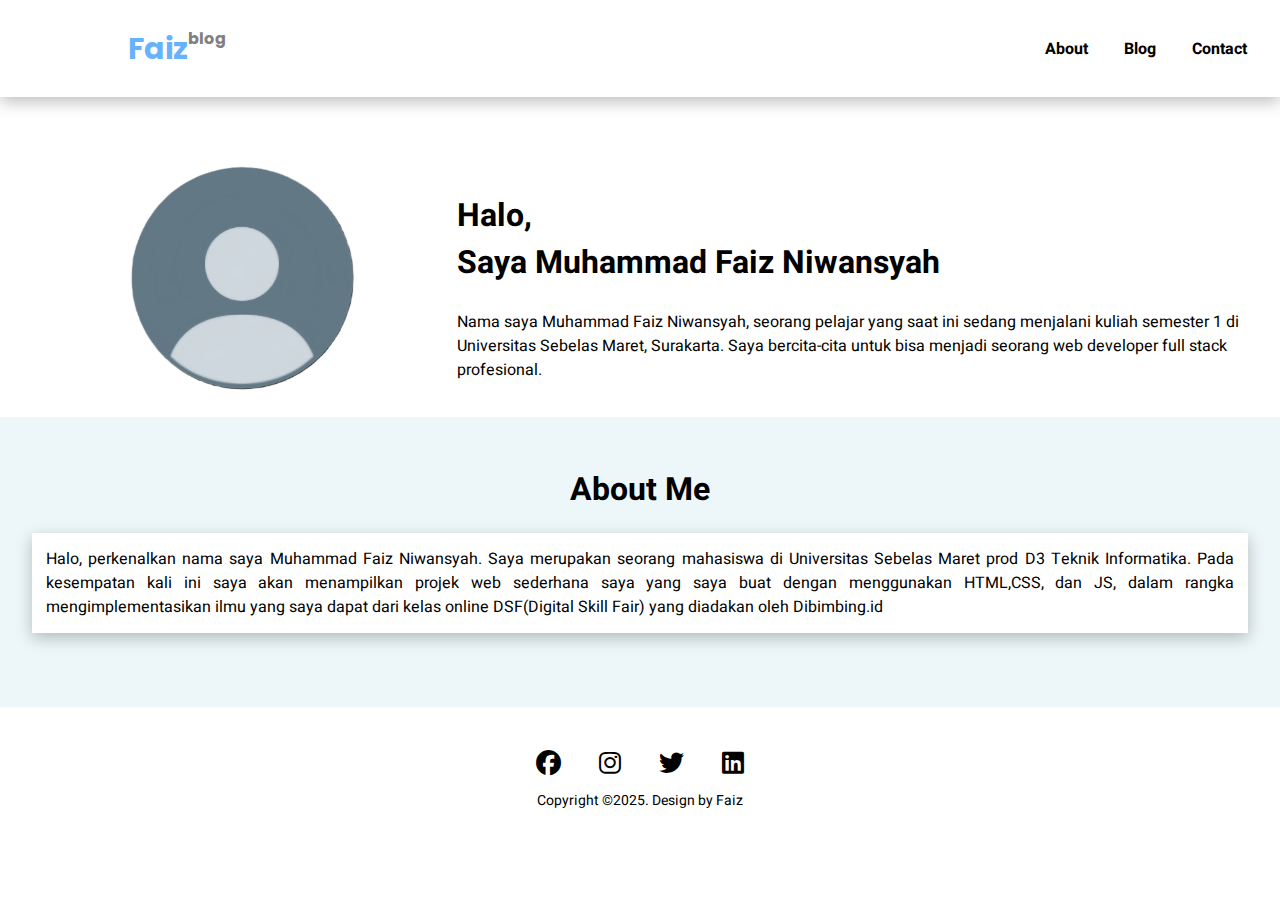
<file: index.html>
<!DOCTYPE html>
<html lang="en">
<head>
    <meta charset="UTF-8">
    <meta name="viewport" content="width=device-width, initial-scale=1.0">
    <title>About</title>
    <link rel="stylesheet" href="https://cdnjs.cloudflare.com/ajax/libs/font-awesome/6.7.2/css/all.min.css" integrity="sha512-Evv84Mr4kqVGRNSgIGL/F/aIDqQb7xQ2vcrdIwxfjThSH8CSR7PBEakCr51Ck+w+/U6swU2Im1vVX0SVk9ABhg==" crossorigin="anonymous" referrerpolicy="no-referrer" />
    <link rel="stylesheet" href="style.css">
    <style>
    @import url('https://fonts.googleapis.com/css2?family=Heebo:wght@100..900&family=Playfair+Display:ital,wght@0,400..900;1,400..900&display=swap');
    @import url('https://fonts.googleapis.com/css2?family=Heebo:wght@100..900&display=swap');
    @import url('https://fonts.googleapis.com/css2?family=Heebo:wght@100..900&family=Playfair+Display:ital,wght@0,400..900;1,400..900&family=Poppins:ital,wght@0,100;0,200;0,300;0,400;0,500;0,600;0,700;0,800;0,900;1,100;1,200;1,300;1,400;1,500;1,600;1,700;1,800;1,900&display=swap');
    </style>
</head>
<body>
    <header class="header">
        <div class="logo1">
            <p class="logo-faiz">Faiz</p>
            <p class="logo-blog">blog</p>
        </div>
        <nav class="navbar">
            <ul class="nav-links">
                <li><a href="index.html">About</a></li>
                <li><a href="blog.html">Blog</a></li>
                <li><a href="contact.html">Contact</a></li>
            </ul>
            <div class="hamburger">
               <i class="fas fa-bars"></i>
            </div>
        </nav>
    </header>

    <section class="intro">
        <img src="./assets/1752921835215.png" alt="myPhoto">
        <div class="text-intro">
            <h1>Halo, </h1>
            <h1>Saya Muhammad Faiz Niwansyah</h1><br>
            <p>Nama saya Muhammad Faiz Niwansyah, seorang pelajar yang saat ini sedang menjalani kuliah semester 1 di Universitas Sebelas Maret, Surakarta. Saya bercita-cita untuk bisa menjadi seorang web developer full stack profesional.</p>
        </div>
    </section>

    <section class="about-me">
        <h1>About Me</h1>
        <div class="about-paragraph">
            <p>Halo, perkenalkan nama saya Muhammad Faiz Niwansyah. Saya merupakan seorang mahasiswa di Universitas Sebelas Maret prod D3 Teknik Informatika. Pada kesempatan kali ini saya akan menampilkan projek web sederhana saya yang saya buat dengan menggunakan HTML,CSS, dan JS, dalam rangka mengimplementasikan ilmu yang saya dapat dari kelas online DSF(Digital Skill Fair) yang diadakan oleh Dibimbing.id</p>
        </div>
        </section>

    <footer class="footer">
        <nav>
            <a href="https://www.facebook.com/profile.php?id=61575927502887
" target="_blank"><i class="fa-brands fa-facebook"></i></a>
            <a href="https://www.instagram.com/fzznw_?igsh=MWxyMHgzeGp2Y2hmNw==" target="_blank"><i class="fa-brands fa-instagram"></i></a>
            <a href="https://x.com/SemogaBerhasi11?t=Z4O54QGI1WMfj1QIJiIECQ&s=09
" target="_blank"><i class="fa-brands fa-twitter"></i></a>
            <a href="www.linkedin.com/in/muhammad-faizniwansyah-37b803347" target="_blank"><i class="fa-brands fa-linkedin"></i></a>
        </nav>
        <p style="font-size:14px">Copyright &copy;2025. Design by Faiz</p> 
    </footer>
    <script src="script.js"></script>
</body>
</html>
</file>
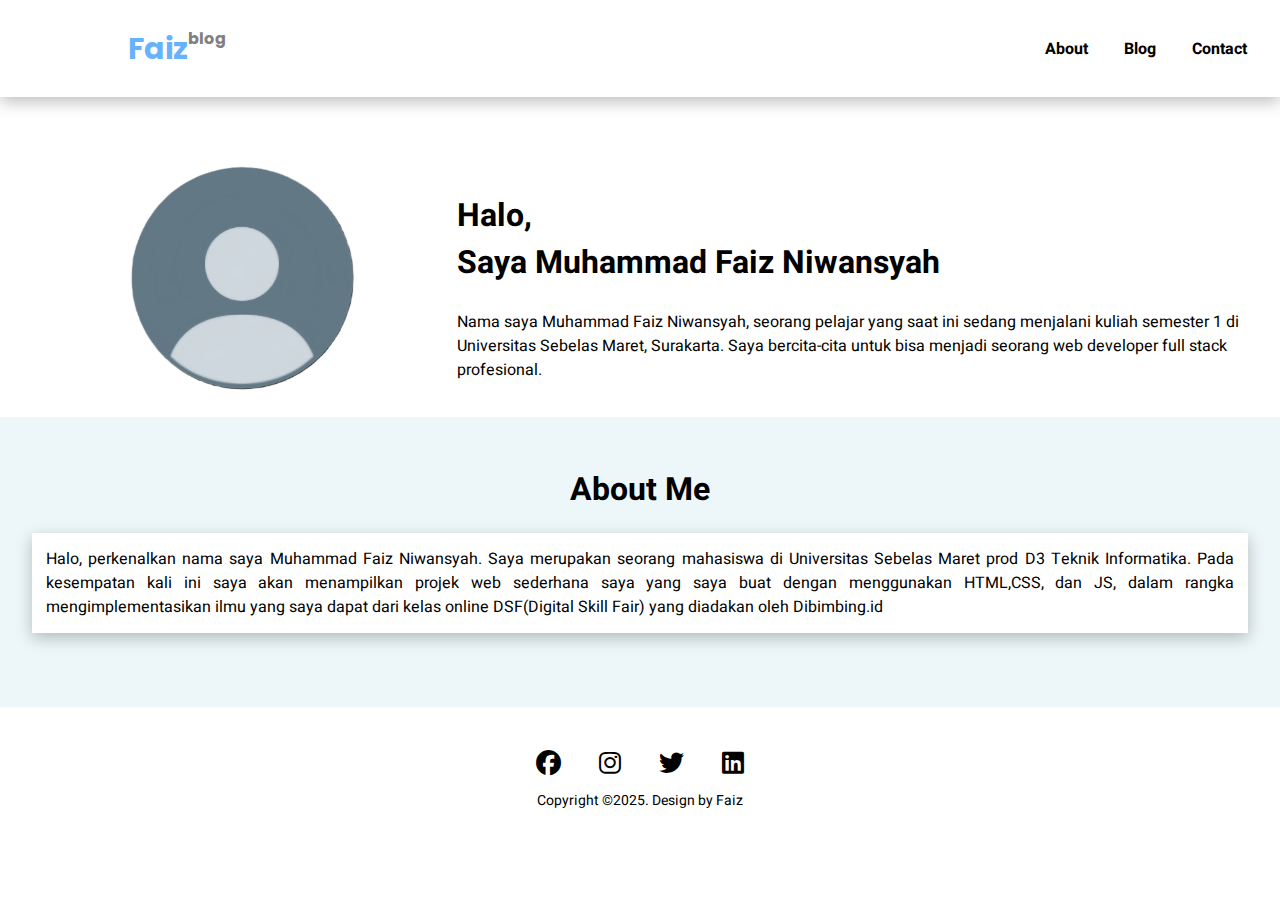
<file: about.html>
<!DOCTYPE html>
<html lang="en">
<head>
    <meta charset="UTF-8">
    <meta name="viewport" content="width=device-width, initial-scale=1.0">
    <title>Document</title>
    <link rel="stylesheet" href="https://cdnjs.cloudflare.com/ajax/libs/font-awesome/6.7.2/css/all.min.css" integrity="sha512-Evv84Mr4kqVGRNSgIGL/F/aIDqQb7xQ2vcrdIwxfjThSH8CSR7PBEakCr51Ck+w+/U6swU2Im1vVX0SVk9ABhg==" crossorigin="anonymous" referrerpolicy="no-referrer" />
    <link rel="stylesheet" href="style.css">
    <style>
    @import url('https://fonts.googleapis.com/css2?family=Heebo:wght@100..900&family=Playfair+Display:ital,wght@0,400..900;1,400..900&display=swap');
    @import url('https://fonts.googleapis.com/css2?family=Heebo:wght@100..900&display=swap');
    @import url('https://fonts.googleapis.com/css2?family=Heebo:wght@100..900&family=Playfair+Display:ital,wght@0,400..900;1,400..900&family=Poppins:ital,wght@0,100;0,200;0,300;0,400;0,500;0,600;0,700;0,800;0,900;1,100;1,200;1,300;1,400;1,500;1,600;1,700;1,800;1,900&display=swap');
    </style>
</head>
<body>
    <header class="header">
        <div class="logo1">
            <p class="logo-faiz">Faiz</p>
            <p class="logo-blog">blog</p>
        </div>
        <nav class="navbar">
            <ul class="nav-links">
                <li><a href="about.html">About</a></li>
                <li><a href="blog.html">Blog</a></li>
                <li><a href="contact.html">Contact</a></li>
            </ul>
            <div class="hamburger">
               <i class="fas fa-bars"></i>
            </div>
        </nav>
    </header>

    <section class="intro">
        <img src="./assets/1752921835215.png" alt="myPhoto">
        <div class="text-intro">
            <h1>Halo, </h1>
            <h1>Saya Muhammad Faiz Niwansyah</h1><br>
            <p>Nama saya Muhammad Faiz Niwansyah, seorang pelajar yang saat ini sedang menjalani kuliah semester 1 di Universitas Sebelas Maret, Surakarta. Saya bercita-cita untuk bisa menjadi seorang web developer full stack profesional.</p>
        </div>
    </section>

    <section class="about-me">
        <h1>About Me</h1>
        <div class="about-paragraph">
            <p>Halo, perkenalkan nama saya Muhammad Faiz Niwansyah. Saya merupakan seorang mahasiswa di Universitas Sebelas Maret prod D3 Teknik Informatika. Pada kesempatan kali ini saya akan menampilkan projek web sederhana saya yang saya buat dengan menggunakan HTML,CSS, dan JS, dalam rangka mengimplementasikan ilmu yang saya dapat dari kelas online DSF(Digital Skill Fair) yang diadakan oleh Dibimbing.id</p>
        </div>
        </section>

    <footer class="footer">
        <nav>
            <a href="https://www.facebook.com/profile.php?id=61575927502887
" target="_blank"><i class="fa-brands fa-facebook"></i></a>
            <a href="https://www.instagram.com/fzznw_?igsh=MWxyMHgzeGp2Y2hmNw==" target="_blank"><i class="fa-brands fa-instagram"></i></a>
            <a href="https://x.com/SemogaBerhasi11?t=Z4O54QGI1WMfj1QIJiIECQ&s=09
" target="_blank"><i class="fa-brands fa-twitter"></i></a>
            <a href="www.linkedin.com/in/muhammad-faizniwansyah-37b803347" target="_blank"><i class="fa-brands fa-linkedin"></i></a>
        </nav>
        <p style="font-size:14px">Copyright &copy;2025. Design by Faiz</p> 
    </footer>
    <script src="script.js"></script>
</body>
</html>
</file>
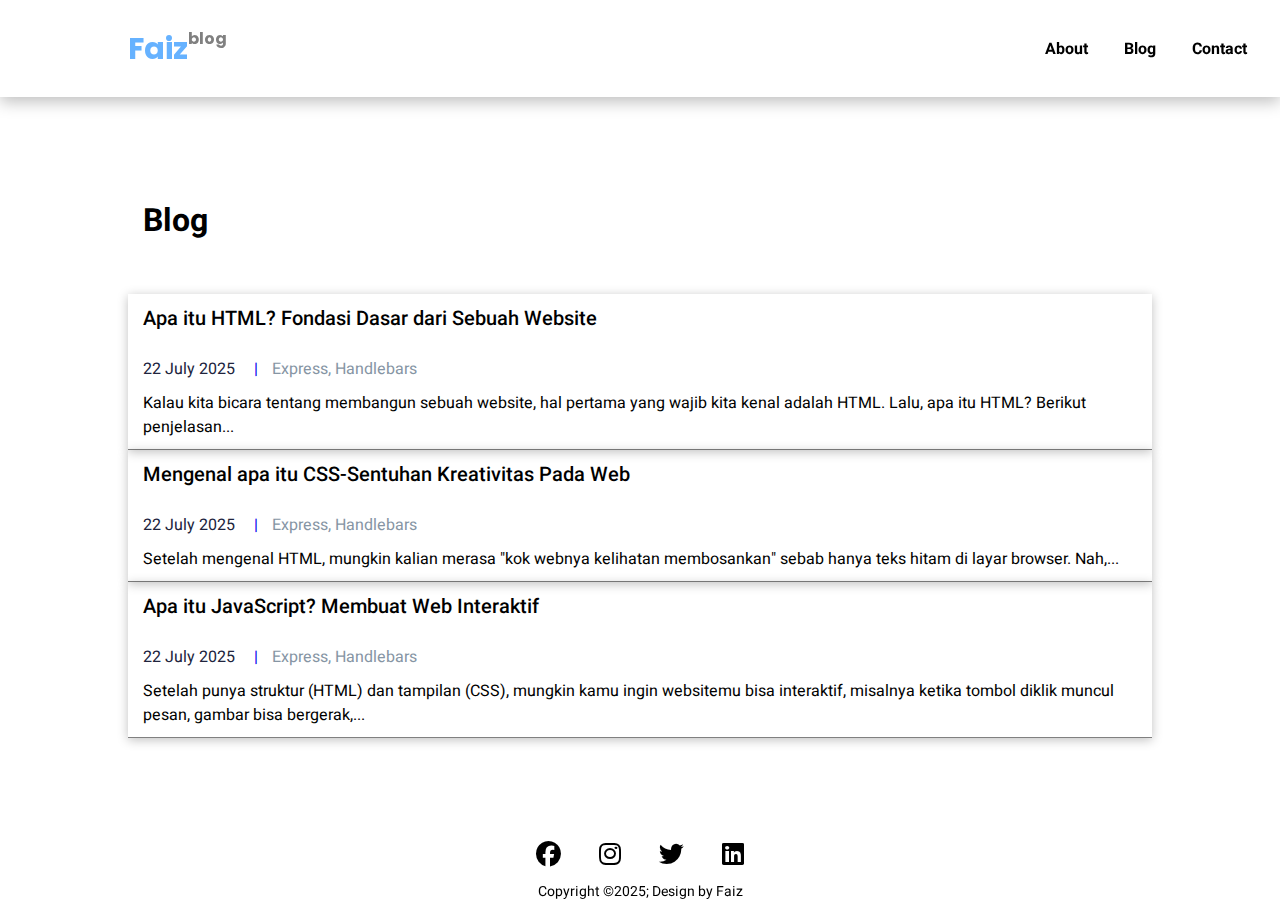
<file: blog.html>
<!DOCTYPE html>
<html lang="en">
<head>
    <meta charset="UTF-8">
    <meta name="viewport" content="width=device-width, initial-scale=1.0">
    <title>Blog</title>
    <link rel="stylesheet" href="https://cdnjs.cloudflare.com/ajax/libs/font-awesome/6.7.2/css/all.min.css" integrity="sha512-Evv84Mr4kqVGRNSgIGL/F/aIDqQb7xQ2vcrdIwxfjThSH8CSR7PBEakCr51Ck+w+/U6swU2Im1vVX0SVk9ABhg==" crossorigin="anonymous" referrerpolicy="no-referrer" />
    <link rel="stylesheet" href="style.css">
    <style>
    @import url('https://fonts.googleapis.com/css2?family=Heebo:wght@100..900&family=Playfair+Display:ital,wght@0,400..900;1,400..900&display=swap');
    @import url('https://fonts.googleapis.com/css2?family=Heebo:wght@100..900&display=swap');
    @import url('https://fonts.googleapis.com/css2?family=Heebo:wght@100..900&family=Playfair+Display:ital,wght@0,400..900;1,400..900&family=Poppins:ital,wght@0,100;0,200;0,300;0,400;0,500;0,600;0,700;0,800;0,900;1,100;1,200;1,300;1,400;1,500;1,600;1,700;1,800;1,900&display=swap');
    </style>
</head>

<body>
    <header class="header">
        <div class="logo1">
            <p class="logo-faiz">Faiz</p>
            <p class="logo-blog">blog</p>
        </div>
        <nav class="navbar">
            <ul class="nav-links">
                <li><a href="index.html">About</a></li>
                <li><a href="blog.html">Blog</a></li>
                <li><a href="contact.html">Contact</a></li>
            </ul>
            <div class="hamburger">
               <i class="fas fa-bars"></i>
            </div>
        </nav>
    </header>

    <section class="blog">
        <h1>Blog</h1>
            <a href="./Blog/blog1.html"><article class="list-content">
                <h2>Apa itu HTML? Fondasi Dasar dari Sebuah Website</h2><br>  
                <span class="satu">22 July 2025</span><span class="dua"> &#124 </span><span class="tiga">Express, Handlebars</span>     
                <p>Kalau kita bicara tentang membangun sebuah website, hal pertama yang wajib kita kenal adalah HTML. Lalu, apa itu HTML? Berikut penjelasan...</p>
            </article></a>
            <a href="./Blog/blog2.html"><article class="list-content">
                <h2>Mengenal apa itu CSS-Sentuhan Kreativitas Pada Web</h2><br>  
                <span class="satu">22 July 2025</span><span class="dua"> &#124 </span><span class="tiga">Express, Handlebars</span>
                <p>Setelah mengenal HTML, mungkin kalian merasa "kok webnya kelihatan membosankan" sebab hanya teks hitam di layar browser. Nah,...</p>
            </article></a>
            <a href="./Blog/blog3.html"><article class="list-content">
                <h2>Apa itu JavaScript? Membuat Web Interaktif</h2><br>   
                <span class="satu">22 July 2025</span><span class="dua"> &#124 </span><span class="tiga">Express, Handlebars</span>
                <p>Setelah punya struktur (HTML) dan tampilan (CSS), mungkin kamu ingin websitemu bisa interaktif, misalnya ketika tombol diklik muncul pesan, gambar bisa bergerak,...</p>
            </article></a>
    </section>

    <footer class="footer">
        <nav>
            <a href="https://www.facebook.com/profile.php?id=61575927502887
" target="_blank"><i class="fa-brands fa-facebook"></i></a>
            <a href="https://www.instagram.com/fzznw_?igsh=MWxyMHgzeGp2Y2hmNw==" target="_blank"><i class="fa-brands fa-instagram"></i></a>
            <a href="https://x.com/SemogaBerhasi11?t=Z4O54QGI1WMfj1QIJiIECQ&s=09
" target="_blank"><i class="fa-brands fa-twitter"></i></a>
            <a href="www.linkedin.com/in/muhammad-faizniwansyah-37b803347" target="_blank"><i class="fa-brands fa-linkedin"></i></a>
        </nav>
        <p style="font-size:14px">Copyright &copy;2025; Design by <span>Faiz</span></p> 
    </footer>
    <script src="script.js"></script>
</body>
</html>
</file>
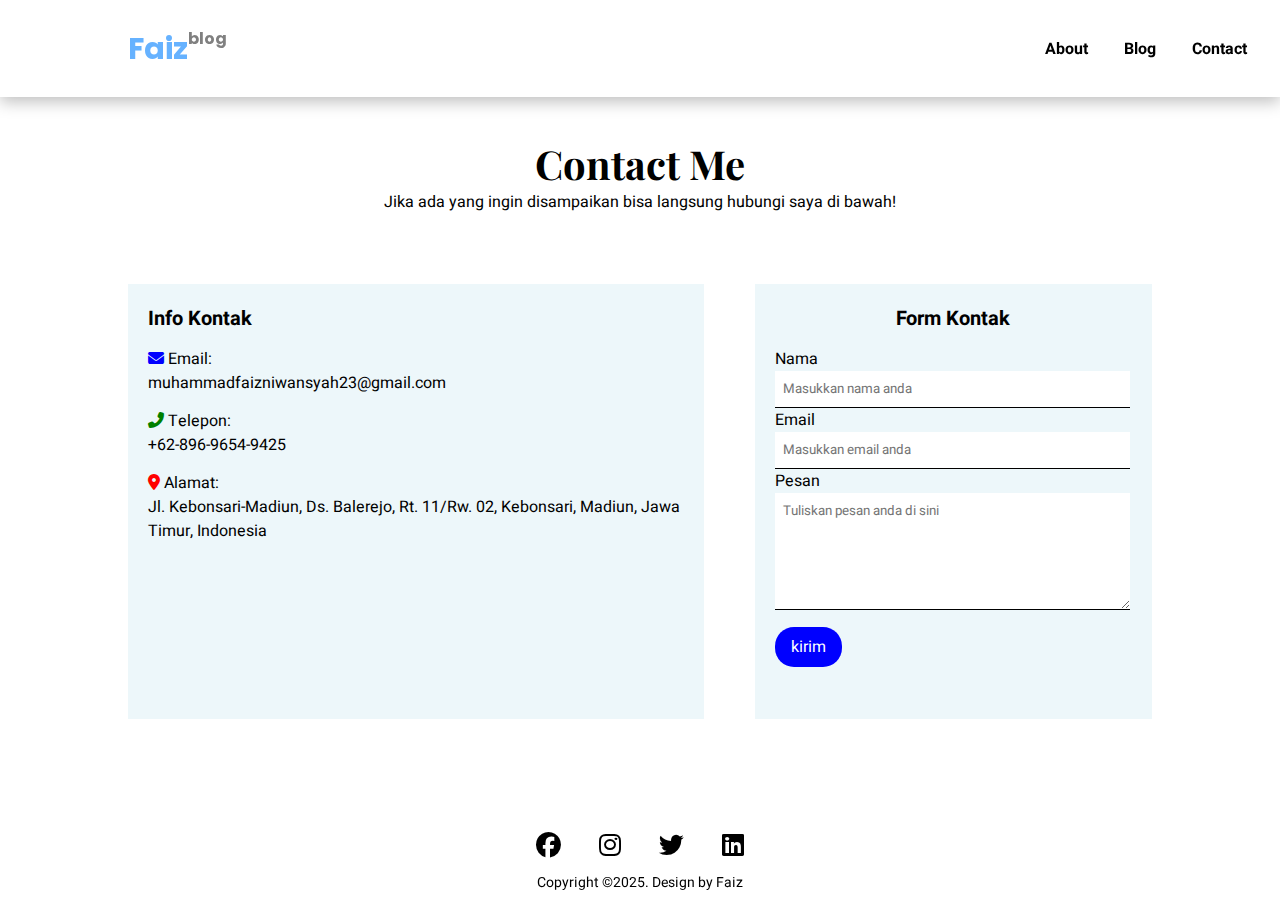
<file: contact.html>
<!DOCTYPE html>
<html lang="en">
<head>
    <meta charset="UTF-8">
    <meta name="viewport" content="width=device-width, initial-scale=1.0">
    <title>Document</title>
    <link rel="stylesheet" href="https://cdnjs.cloudflare.com/ajax/libs/font-awesome/6.7.2/css/all.min.css" integrity="sha512-Evv84Mr4kqVGRNSgIGL/F/aIDqQb7xQ2vcrdIwxfjThSH8CSR7PBEakCr51Ck+w+/U6swU2Im1vVX0SVk9ABhg==" crossorigin="anonymous" referrerpolicy="no-referrer" />
    <link rel="stylesheet" href="style.css">
    <style>
    @import url('https://fonts.googleapis.com/css2?family=Heebo:wght@100..900&family=Playfair+Display:ital,wght@0,400..900;1,400..900&display=swap');
    @import url('https://fonts.googleapis.com/css2?family=Heebo:wght@100..900&display=swap');
    @import url('https://fonts.googleapis.com/css2?family=Heebo:wght@100..900&family=Playfair+Display:ital,wght@0,400..900;1,400..900&family=Poppins:ital,wght@0,100;0,200;0,300;0,400;0,500;0,600;0,700;0,800;0,900;1,100;1,200;1,300;1,400;1,500;1,600;1,700;1,800;1,900&display=swap');
    </style>
</head>

<body>
    <header class="header">
        <div class="logo1">
            <p class="logo-faiz">Faiz</p>
            <p class="logo-blog">blog</p>
        </div>
        <nav class="navbar">
            <ul class="nav-links">
                <li><a href="about.html">About</a></li>
                <li><a href="blog.html">Blog</a></li>
                <li><a href="contact.html">Contact</a></li>
            </ul>
            <div class="hamburger">
               <i class="fas fa-bars"></i>
            </div>
        </nav>
    </header>

    <h1 class="contact-title">Contact Me</h1>
    <p style="text-align: center;">Jika ada yang ingin disampaikan bisa langsung hubungi saya di bawah!</p>

    <div class="wrapped-contact">
        <div class="info-contact">
            <h2>Info Kontak</h2>
            <ul class="list-contact">
                <li>
                    <i  class="fas fa-envelope" style="color: blue;"></i>
                    <span>Email:</span>
                    <p>muhammadfaizniwansyah23@gmail.com</p>
                </li>
                <li>
                    <i class="fas fa-phone-alt" style="color: green;"></i>
                    <span>Telepon:</span>
                    <p>+62-896-9654-9425</p>
                </li>
                <li>
                    <i class="fas fa-location-dot" style="color: red;"></i>
                    <span>Alamat:</span>
                    <p>Jl. Kebonsari-Madiun, Ds. Balerejo, Rt. 11/Rw. 02, Kebonsari, Madiun, Jawa Timur, Indonesia</p>
                </li>
            </ul>
        </div>

        <form id="contactForm" class="contact">
            <h2>Form Kontak</h2>
            <label for="name">Nama</label><br>
            <input type="text" name="name" id="name" placeholder="Masukkan nama anda" required><br>
            <label for="email">Email</label><br>
            <input type="email" name="email" id="email" placeholder="Masukkan email anda" required><br>
            <label for="pesan">Pesan</label><br>
            <textarea name="pesan" id="pesan" placeholder="Tuliskan pesan anda di sini" required></textarea><br>
            <button type="submit">kirim</button>
            <div id="notif-sent"><i class="fas fa-check"></i> Pesan telah terkirim!</div>
        </form>

    </div>
    <footer class="footer">
        <nav>
            <a href="https://www.facebook.com/profile.php?id=61575927502887
" target="_blank"><i class="fa-brands fa-facebook"></i></a>
            <a href="https://www.instagram.com/fzznw_?igsh=MWxyMHgzeGp2Y2hmNw==" target="_blank"><i class="fa-brands fa-instagram"></i></a>
            <a href="https://x.com/SemogaBerhasi11?t=Z4O54QGI1WMfj1QIJiIECQ&s=09
" target="_blank"><i class="fa-brands fa-twitter"></i></a>
            <a href="www.linkedin.com/in/muhammad-faizniwansyah-37b803347" target="_blank"><i class="fa-brands fa-linkedin"></i></a>
        </nav>
        <p style="font-size:14px">Copyright &copy;2025. Design by <span>Faiz</span></p> 
    </footer>
    <script src="script.js"></script>
</body>
</html>
</file>
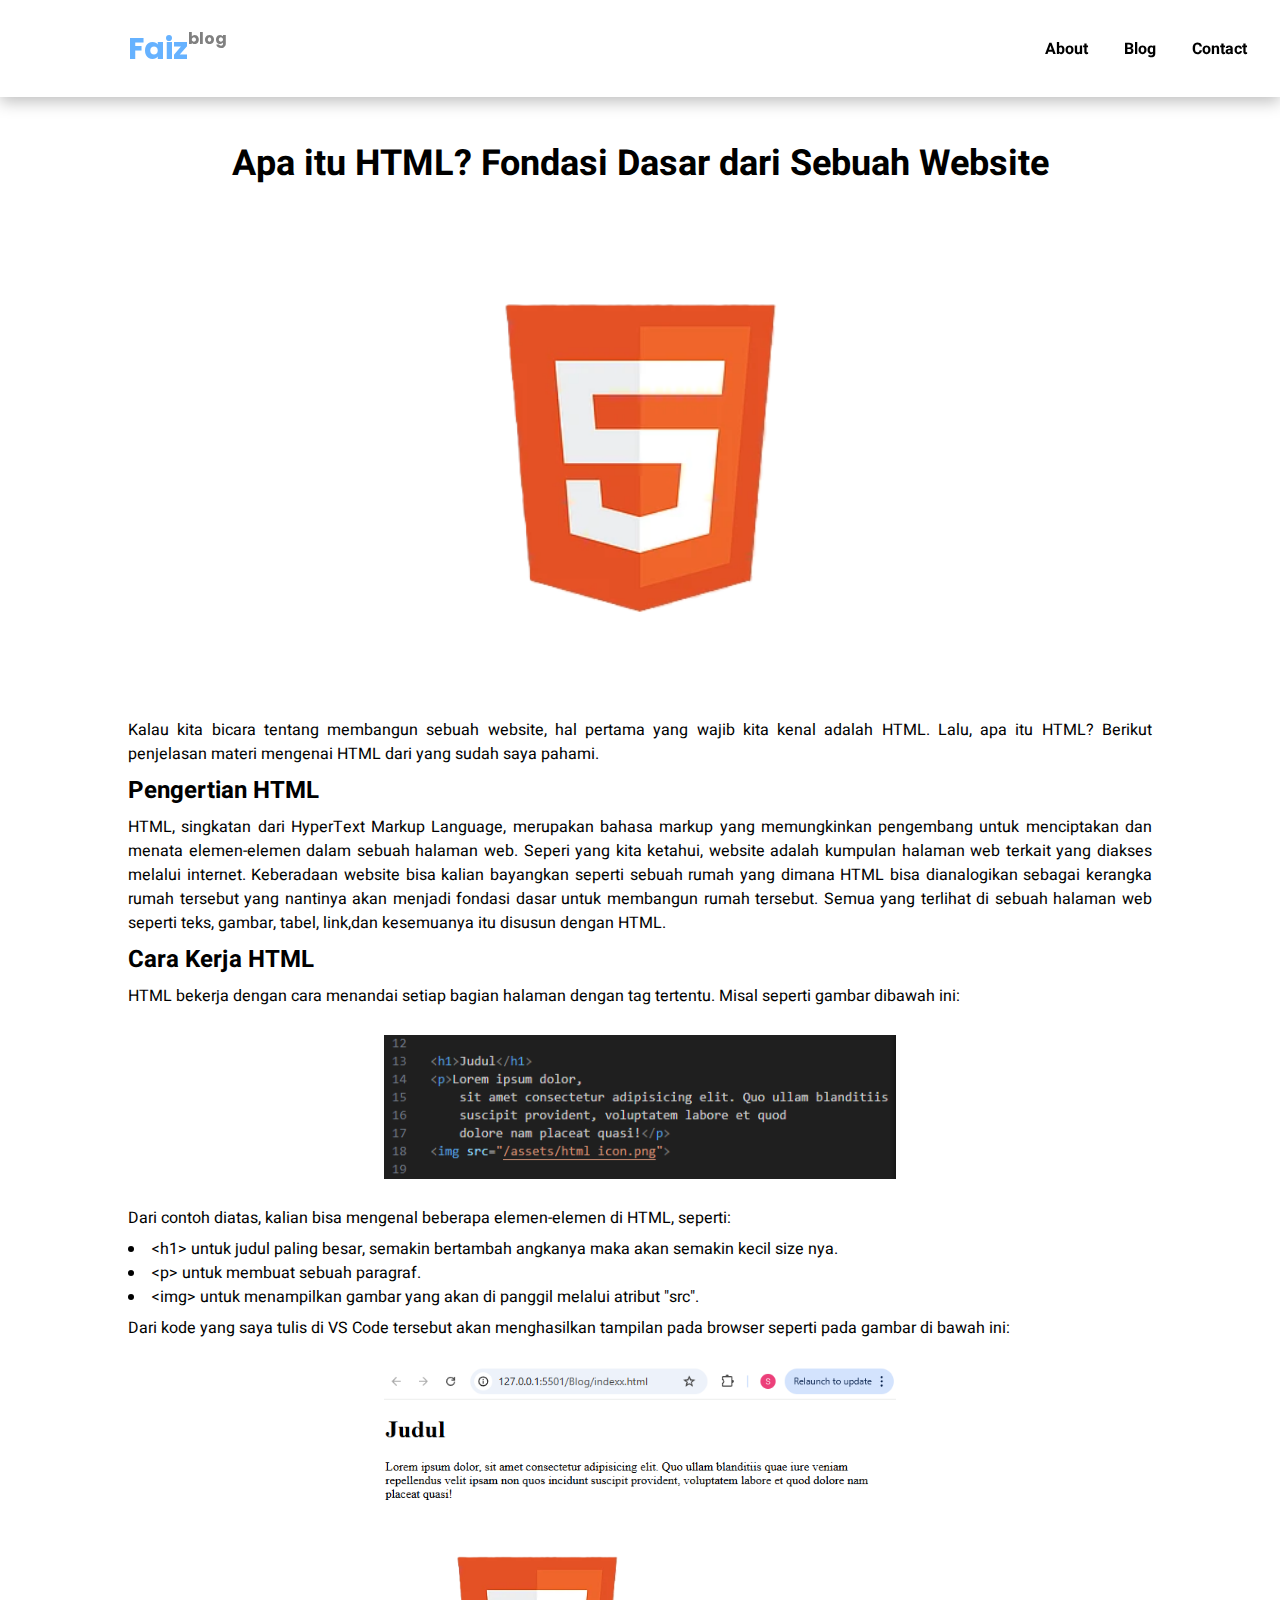
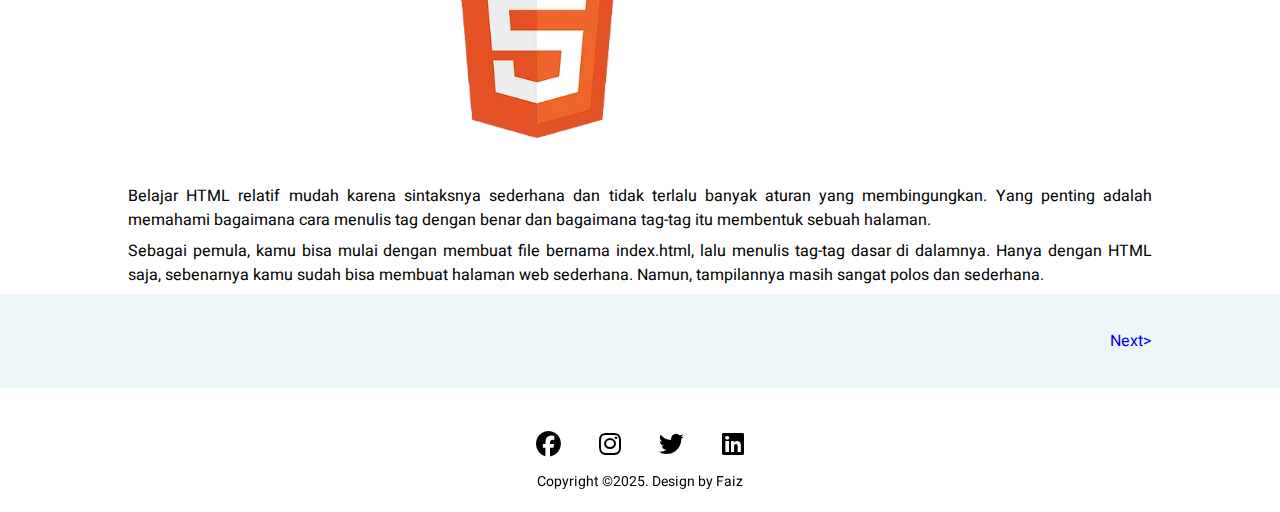
<file: Blog/blog1.html>
<!DOCTYPE html>
<html lang="en">
<head>
    <meta charset="UTF-8">
    <meta name="viewport" content="width=device-width, initial-scale=1.0">
    <title>Document</title>
    <link rel="stylesheet" href="https://cdnjs.cloudflare.com/ajax/libs/font-awesome/6.7.2/css/all.min.css" integrity="sha512-Evv84Mr4kqVGRNSgIGL/F/aIDqQb7xQ2vcrdIwxfjThSH8CSR7PBEakCr51Ck+w+/U6swU2Im1vVX0SVk9ABhg==" crossorigin="anonymous" referrerpolicy="no-referrer" />
    <link rel="stylesheet" href="../style.css">
    <style>
    @import url('https://fonts.googleapis.com/css2?family=Heebo:wght@100..900&family=Playfair+Display:ital,wght@0,400..900;1,400..900&display=swap');
    @import url('https://fonts.googleapis.com/css2?family=Heebo:wght@100..900&display=swap');
    @import url('https://fonts.googleapis.com/css2?family=Heebo:wght@100..900&family=Playfair+Display:ital,wght@0,400..900;1,400..900&family=Poppins:ital,wght@0,100;0,200;0,300;0,400;0,500;0,600;0,700;0,800;0,900;1,100;1,200;1,300;1,400;1,500;1,600;1,700;1,800;1,900&display=swap');
    </style>
</head>

<body>
    <header class="header">
        <div class="logo1">
            <p class="logo-faiz">Faiz</p>
            <p class="logo-blog">blog</p>
        </div>
        <nav class="navbar">
            <ul class="nav-links">
                <li><a href="../index.html">About</a></li>
                <li><a href="../blog.html">Blog</a></li>
                <li><a href="../contact.html">Contact</a></li>
            </ul>
            <div class="hamburger">
               <i class="fas fa-bars"></i>
            </div>
        </nav>
    </header>
    <article class="blog-content">
        <h1>Apa itu HTML? Fondasi Dasar dari Sebuah Website</h1>
        <img src="../assets/html icon.png">
        <P>Kalau kita bicara tentang membangun sebuah website, hal pertama yang wajib kita kenal adalah HTML. Lalu, apa itu HTML? Berikut penjelasan materi mengenai HTML dari yang sudah saya pahami.</P>
        <h2>Pengertian HTML</h2>
        <p>HTML, singkatan dari HyperText Markup Language, merupakan bahasa markup yang memungkinkan pengembang untuk menciptakan dan menata elemen-elemen dalam sebuah halaman web. Seperi yang kita ketahui, website adalah kumpulan halaman web terkait yang diakses melalui internet. Keberadaan website bisa kalian bayangkan seperti sebuah rumah yang dimana HTML bisa dianalogikan sebagai kerangka rumah tersebut yang nantinya akan menjadi fondasi dasar untuk membangun rumah tersebut. Semua yang terlihat di sebuah halaman web seperti teks, gambar, tabel, link,dan kesemuanya itu disusun dengan HTML.</p>
        <h2>Cara Kerja HTML</h2>
        <p>HTML bekerja dengan cara menandai setiap bagian halaman dengan tag tertentu. Misal seperti gambar dibawah ini:</p>
        <img src="../assets/Screenshot (6).png" alt="HTML kode example" class="img1">
        <p>Dari contoh diatas, kalian bisa mengenal beberapa elemen-elemen di HTML, seperti:
            <ul>
                <li>&lt;h1&gt; untuk judul paling besar, semakin bertambah angkanya maka akan semakin kecil size nya.</li>
                <li>&lt;p&gt; untuk membuat sebuah paragraf.</li>
                <li>&lt;img&gt; untuk menampilkan gambar yang akan di panggil melalui atribut "src".</li>
            </ul>
        </p>
        <p>Dari kode yang saya tulis di VS Code tersebut akan menghasilkan tampilan pada browser seperti pada gambar di bawah ini:</p>
        <img src="../assets/Screenshot (7).png" alt="result HTML kode">
        <p>Belajar HTML relatif mudah karena sintaksnya sederhana dan tidak terlalu banyak aturan yang membingungkan. Yang penting adalah memahami bagaimana cara menulis tag dengan benar dan bagaimana tag-tag itu membentuk sebuah halaman.</p>
        <p>Sebagai pemula, kamu bisa mulai dengan membuat file bernama index.html, lalu menulis tag-tag dasar di dalamnya. Hanya dengan HTML saja, sebenarnya kamu sudah bisa membuat halaman web sederhana. Namun, tampilannya masih sangat polos dan sederhana.</p>
    </article>

    <section class="navbar-blog-to-blog">
        <a style="visibility: hidden;" href="">&lt;Prev</a>
        <a href="blog2.html">Next&gt;</a>
    </section>

    <footer class="footer">
        <nav>
            <a href="https://www.facebook.com/profile.php?id=61575927502887
" target="_blank"><i class="fa-brands fa-facebook"></i></a>
            <a href="https://www.instagram.com/fzznw_?igsh=MWxyMHgzeGp2Y2hmNw==" target="_blank"><i class="fa-brands fa-instagram"></i></a>
            <a href="https://x.com/SemogaBerhasi11?t=Z4O54QGI1WMfj1QIJiIECQ&s=09
" target="_blank"><i class="fa-brands fa-twitter"></i></a>
            <a href="www.linkedin.com/in/muhammad-faizniwansyah-37b803347" target="_blank"><i class="fa-brands fa-linkedin"></i></a>
        </nav>
        <p style="font-size:14px">Copyright &copy;2025. Design by <span>Faiz</span></p> 
    </footer>
    <script src="../script.js"></script>
</body>
</html>
</file>
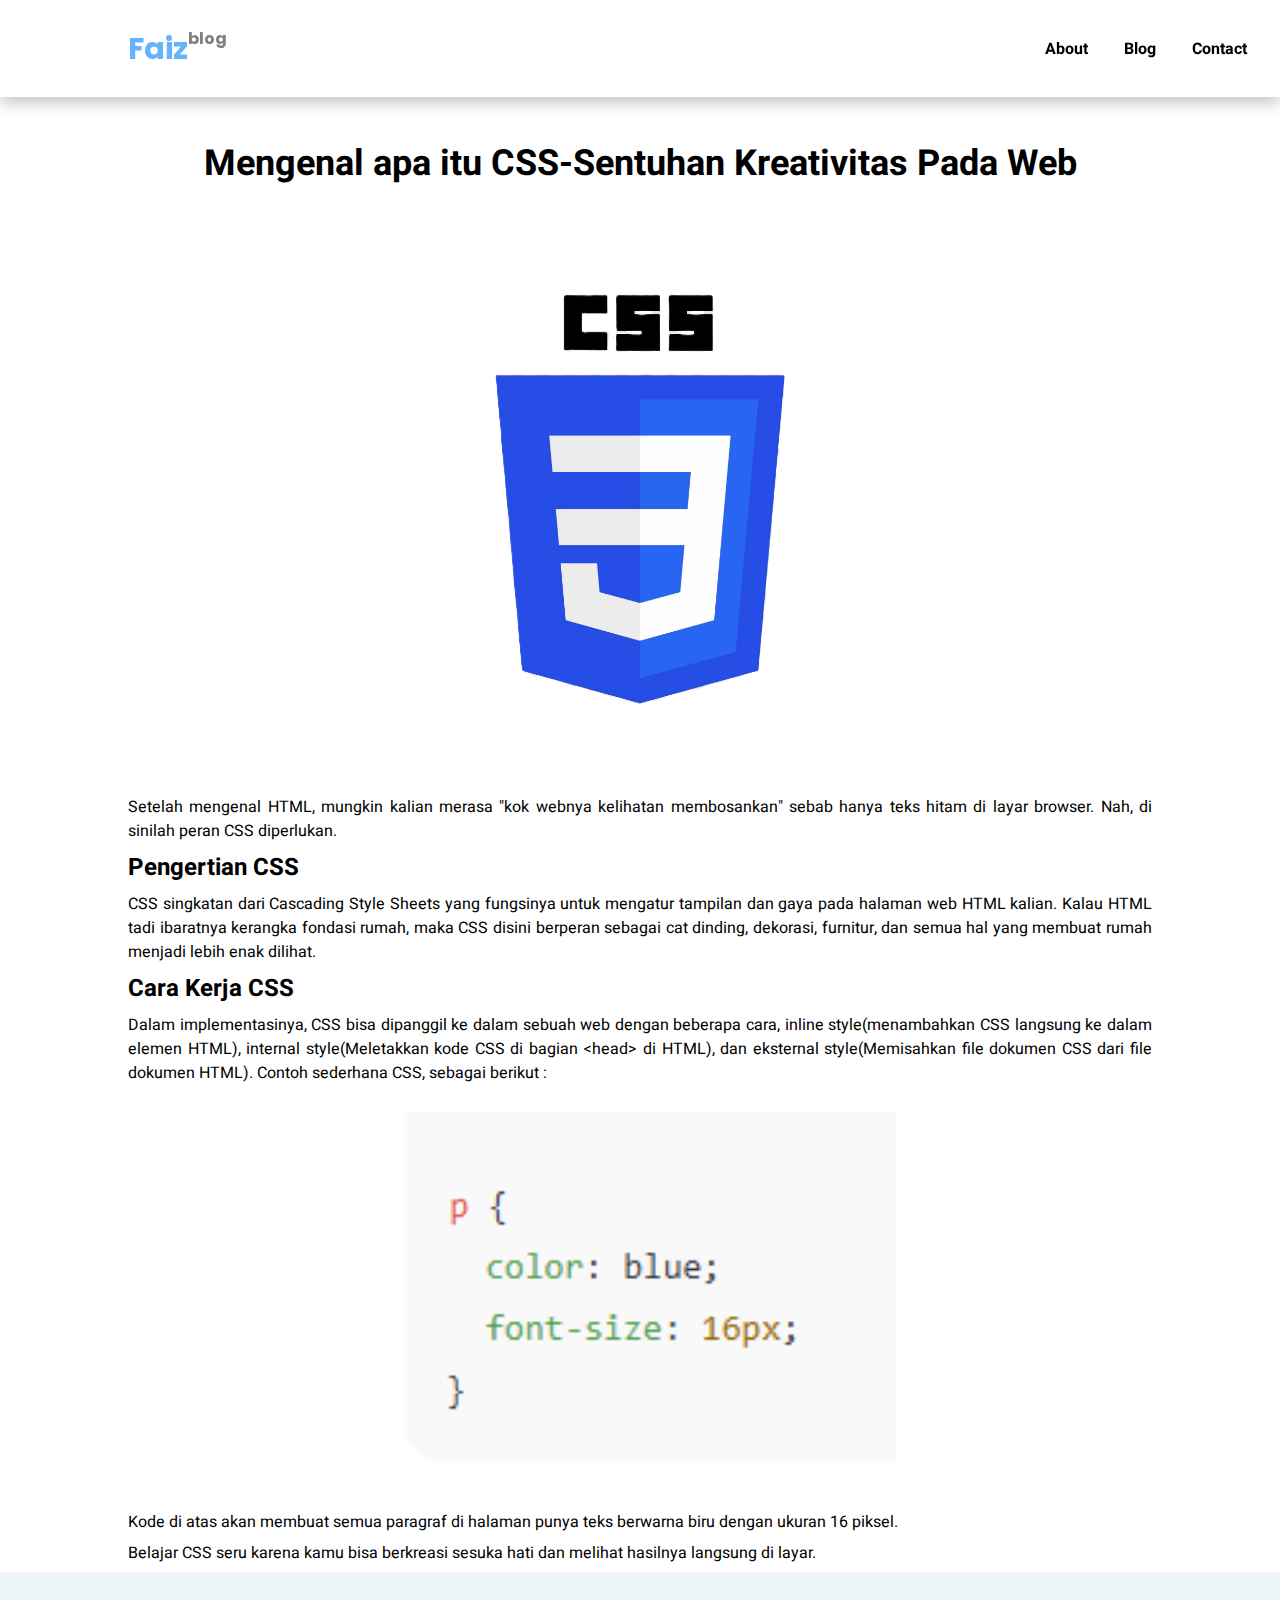
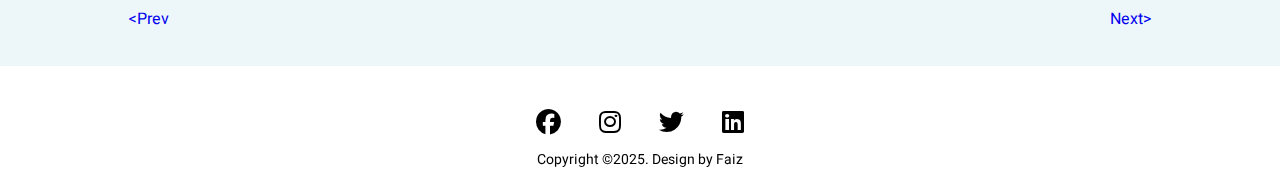
<file: Blog/blog2.html>
<!DOCTYPE html>
<html lang="en">
<head>
    <meta charset="UTF-8">
    <meta name="viewport" content="width=device-width, initial-scale=1.0">
    <title>MyBlog</title>
    <link rel="stylesheet" href="https://cdnjs.cloudflare.com/ajax/libs/font-awesome/6.7.2/css/all.min.css" integrity="sha512-Evv84Mr4kqVGRNSgIGL/F/aIDqQb7xQ2vcrdIwxfjThSH8CSR7PBEakCr51Ck+w+/U6swU2Im1vVX0SVk9ABhg==" crossorigin="anonymous" referrerpolicy="no-referrer" />
    <link rel="stylesheet" href="../style.css">
    <style>
    @import url('https://fonts.googleapis.com/css2?family=Heebo:wght@100..900&family=Playfair+Display:ital,wght@0,400..900;1,400..900&display=swap');
    @import url('https://fonts.googleapis.com/css2?family=Heebo:wght@100..900&display=swap');
    @import url('https://fonts.googleapis.com/css2?family=Heebo:wght@100..900&family=Playfair+Display:ital,wght@0,400..900;1,400..900&family=Poppins:ital,wght@0,100;0,200;0,300;0,400;0,500;0,600;0,700;0,800;0,900;1,100;1,200;1,300;1,400;1,500;1,600;1,700;1,800;1,900&display=swap');
    </style>
</head>

<body>
    <header class="header">
        <div class="logo1">
            <p class="logo-faiz">Faiz</p>
            <p class="logo-blog">blog</p>
        </div>
        <nav class="navbar">
            <ul class="nav-links">
                <li><a href="../index.html">About</a></li>
                <li><a href="../blog.html">Blog</a></li>
                <li><a href="../contact.html">Contact</a></li>
            </ul>
            <div class="hamburger">
               <i class="fas fa-bars"></i>
            </div>
        </nav>
    </header>
    <article class="blog-content">
        <h1>Mengenal apa itu CSS-Sentuhan Kreativitas Pada Web</h1>
        <img src="../assets/CSS LOGO.png">
        <P>Setelah mengenal HTML, mungkin kalian merasa "kok webnya kelihatan membosankan" sebab hanya teks hitam di layar browser. Nah, di sinilah peran CSS diperlukan.</P>
        <h2>Pengertian CSS</h2>
        <p>CSS singkatan dari Cascading Style Sheets yang fungsinya untuk mengatur tampilan dan gaya pada halaman web HTML kalian. Kalau HTML tadi ibaratnya kerangka fondasi rumah, maka CSS disini berperan sebagai cat dinding, dekorasi, furnitur, dan semua hal yang membuat rumah menjadi lebih enak dilihat.</p>
        <h2>Cara Kerja CSS</h2>
        <p>Dalam implementasinya, CSS bisa dipanggil ke dalam sebuah web dengan beberapa cara, inline style(menambahkan CSS langsung ke dalam elemen HTML), internal style(Meletakkan kode CSS di bagian &lt;head&gt; di HTML), dan eksternal style(Memisahkan file dokumen CSS dari file dokumen HTML). Contoh sederhana CSS, sebagai berikut :</p>
        <img src="../assets/Screenshot (8).png" alt="CSS kode example">
        <p>Kode di atas akan membuat semua paragraf di halaman punya teks berwarna biru dengan ukuran 16 piksel.</p>
        <p>Belajar CSS seru karena kamu bisa berkreasi sesuka hati dan melihat hasilnya langsung di layar.</p>
    </article>

    <section class="navbar-blog-to-blog">
        <a href="blog1.html">&lt;Prev</a>
        <a href="blog3.html">Next&gt;</a>
    </section>
    

    <footer class="footer">
        <nav>
            <a href="https://www.facebook.com/profile.php?id=61575927502887
" target="_blank"><i class="fa-brands fa-facebook"></i></a>
            <a href="https://www.instagram.com/fzznw_?igsh=MWxyMHgzeGp2Y2hmNw==" target="_blank"><i class="fa-brands fa-instagram"></i></a>
            <a href="https://x.com/SemogaBerhasi11?t=Z4O54QGI1WMfj1QIJiIECQ&s=09
" target="_blank"><i class="fa-brands fa-twitter"></i></a>
            <a href="www.linkedin.com/in/muhammad-faizniwansyah-37b803347" target="_blank"><i class="fa-brands fa-linkedin"></i></a>
        </nav>
        <p style="font-size:14px">Copyright &copy;2025. Design by <span>Faiz</span></p> 
    </footer>
    <script src="../script.js"></script>
</body>
</html>
</file>
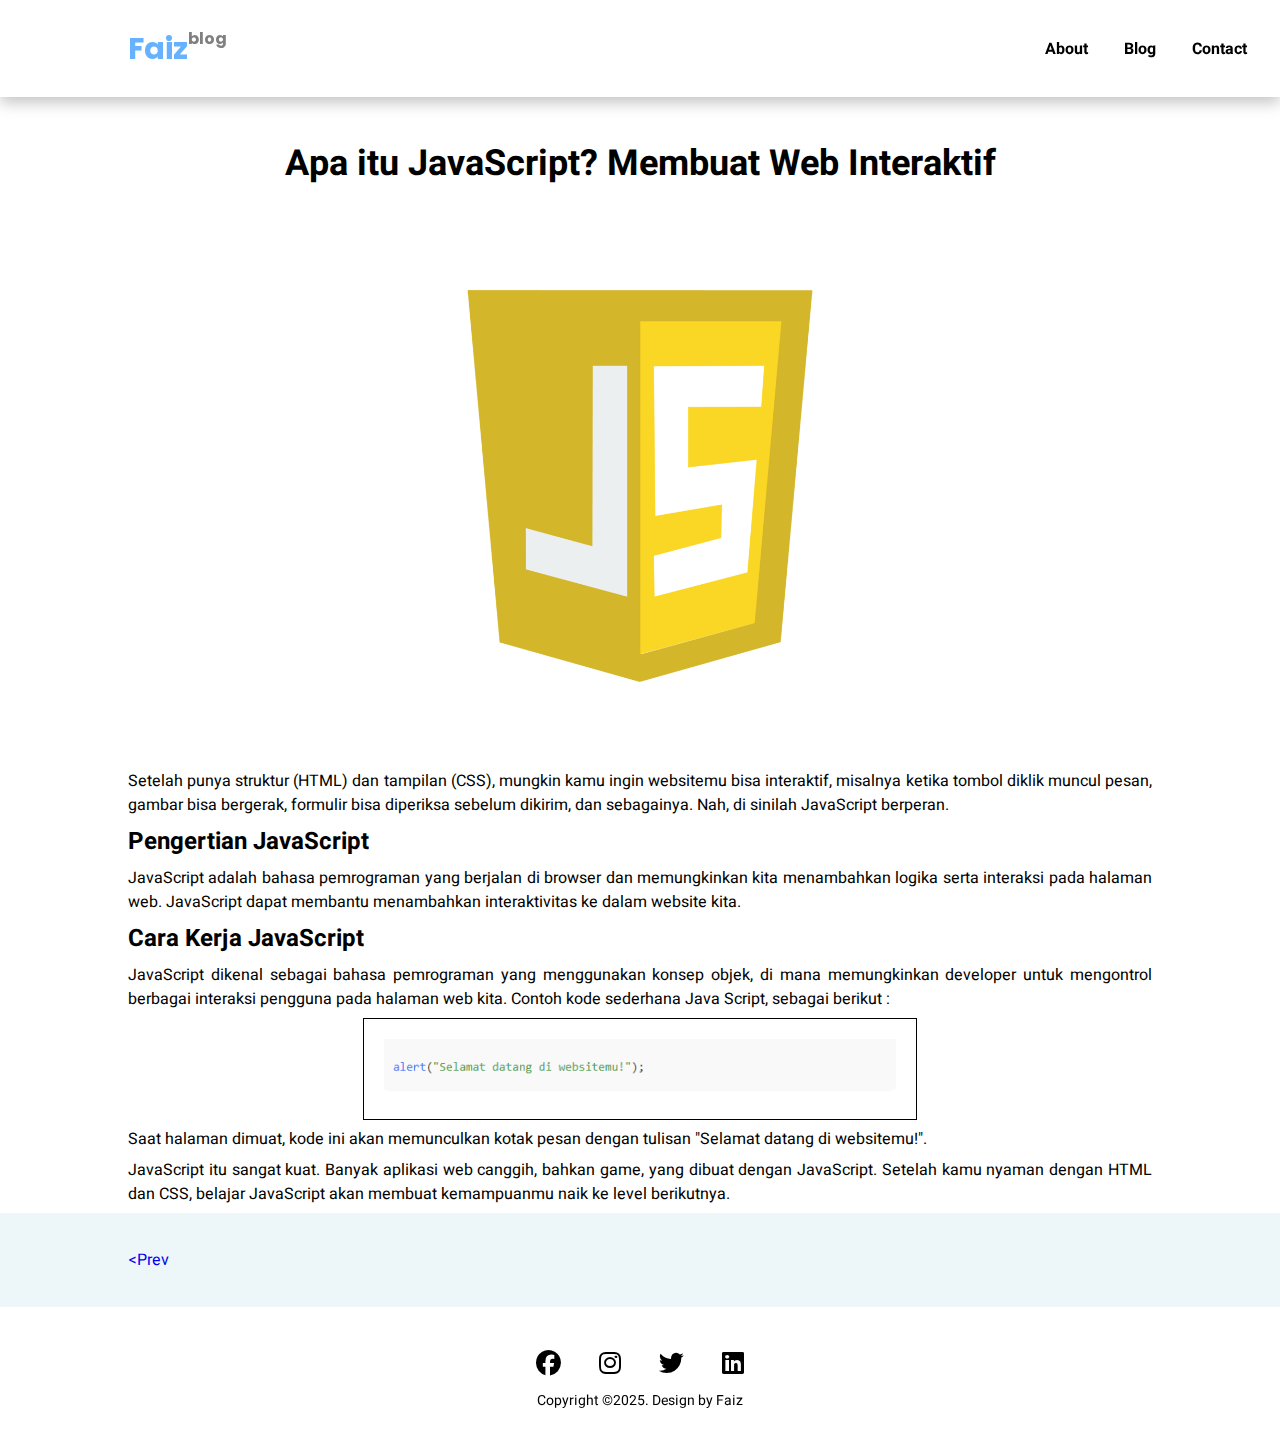
<file: Blog/blog3.html>
<!DOCTYPE html>
<html lang="en">
<head>
    <meta charset="UTF-8">
    <meta name="viewport" content="width=device-width, initial-scale=1.0">
    <title>MyBlog</title>
    <link rel="stylesheet" href="https://cdnjs.cloudflare.com/ajax/libs/font-awesome/6.7.2/css/all.min.css" integrity="sha512-Evv84Mr4kqVGRNSgIGL/F/aIDqQb7xQ2vcrdIwxfjThSH8CSR7PBEakCr51Ck+w+/U6swU2Im1vVX0SVk9ABhg==" crossorigin="anonymous" referrerpolicy="no-referrer" />
    <link rel="stylesheet" href="../style.css">
    <style>
    @import url('https://fonts.googleapis.com/css2?family=Heebo:wght@100..900&family=Playfair+Display:ital,wght@0,400..900;1,400..900&display=swap');
    @import url('https://fonts.googleapis.com/css2?family=Heebo:wght@100..900&display=swap');
    @import url('https://fonts.googleapis.com/css2?family=Heebo:wght@100..900&family=Playfair+Display:ital,wght@0,400..900;1,400..900&family=Poppins:ital,wght@0,100;0,200;0,300;0,400;0,500;0,600;0,700;0,800;0,900;1,100;1,200;1,300;1,400;1,500;1,600;1,700;1,800;1,900&display=swap');
    </style>
</head>

<body>
    <header class="header">
        <div class="logo1">
            <p class="logo-faiz">Faiz</p>
            <p class="logo-blog">blog</p>
        </div>
        <nav class="navbar">
            <ul class="nav-links">
                <li><a href="../index.html">About</a></li>
                <li><a href="../blog.html">Blog</a></li>
                <li><a href="../contact.html">Contact</a></li>
            </ul>
            <div class="hamburger">
               <i class="fas fa-bars"></i>
            </div>
        </nav>
    </header>
    <article
     class="blog-content">
        <h1>Apa itu JavaScript? Membuat Web Interaktif</h1>
        <img src="../assets/js logo.webp">
        <P>Setelah punya struktur (HTML) dan tampilan (CSS), mungkin kamu ingin websitemu bisa interaktif, misalnya ketika tombol diklik muncul pesan, gambar bisa bergerak, formulir bisa diperiksa sebelum dikirim, dan sebagainya. Nah, di sinilah JavaScript berperan.</P>
        <h2>Pengertian JavaScript</h2>
        <p>JavaScript adalah bahasa pemrograman yang berjalan di browser dan memungkinkan kita menambahkan logika serta interaksi pada halaman web. JavaScript dapat membantu menambahkan interaktivitas ke dalam website kita.</p>
        <h2>Cara Kerja JavaScript</h2>
        <p>JavaScript dikenal sebagai bahasa pemrograman yang menggunakan konsep objek, di mana memungkinkan developer untuk mengontrol berbagai interaksi pengguna pada halaman web kita. Contoh kode sederhana Java Script, sebagai berikut :</p>
        <img style="border:1px solid black;" src="../assets/Screenshot (9).png" alt="JavaScript kode example">
        <p>Saat halaman dimuat, kode ini akan memunculkan kotak pesan dengan tulisan "Selamat datang di websitemu!".</p>
        <p>JavaScript itu sangat kuat. Banyak aplikasi web canggih, bahkan game, yang dibuat dengan JavaScript. Setelah kamu nyaman dengan HTML dan CSS, belajar JavaScript akan membuat kemampuanmu naik ke level berikutnya.</p>
    </article>

    <section class="navbar-blog-to-blog">
        <a href="blog2.html">&lt;Prev</a>
        <a style="visibility: hidden;" href="/Blog/blog2.html">Next&gt;</a>
    </section>


    <footer class="footer">
        <nav>
            <a href="https://www.facebook.com/profile.php?id=61575927502887
" target="_blank"><i class="fa-brands fa-facebook"></i></a>
            <a href="https://www.instagram.com/fzznw_?igsh=MWxyMHgzeGp2Y2hmNw==" target="_blank"><i class="fa-brands fa-instagram"></i></a>
            <a href="https://x.com/SemogaBerhasi11?t=Z4O54QGI1WMfj1QIJiIECQ&s=09
" target="_blank"><i class="fa-brands fa-twitter"></i></a>
            <a href="www.linkedin.com/in/muhammad-faizniwansyah-37b803347" target="_blank"><i class="fa-brands fa-linkedin"></i></a>
        </nav>
        <p style="font-size:14px">Copyright &copy;2025. Design by <span>Faiz</span></p> 
    </footer>
    <script src="../script.js"></script>
</body>
</html>
</file>
<file: style.css>
*{
    margin: 0;
    padding: 0;
    font-family: "Heebo", sans-serif;
}

/*==========BLOG nav PAGE==========*/
/*header-section*/
.navbar{
    display: flex;
    justify-content: space-between;
    align-items: center;
    padding: 15px;
    color: black;
}
.nav-links{
    list-style: none;
    display: flex;
}
.nav-links li a{
    text-decoration: none;
    font-weight: 700;
    color: black;
}
.hamburger{
    display: none;
    font-size: 24px;
    cursor: pointer;
}

header{
    display: flex;
    justify-content:space-between;
    margin: 0px 0px 40px;
    position:sticky;
    top: 0;
    background-color: white;
    box-shadow: 0px 5px 15px rgba(0, 0, 0, 0.25);
    

}
header .logo1{
    display: flex;
    flex-direction: row;
    padding: 2% 10%;
    cursor: default;
}

header .logo1 .logo-faiz{
    font-family: "Poppins", sans-serif;
    font-size: 30px;
    font-weight: bolder;
    color: #66b2ff;
}

header .logo1 .logo-blog{
    font-family: "Poppins", sans-serif;
    font-weight: bold;
    color: gray;
}

header a{
    text-decoration: none;
    color: black;
    font-weight: bolder;
    padding: 0 18px;
}

.nav-links li a:hover{
    color: #ffcc00;
}

/*blog-section-BLOG PAGE*/
.blog{
    display: grid;
    padding: 60px 10%;
    margin: 20px 0;
    justify-content: space-around;
    gap: 0px 0;
}

.blog h1{
    font-weight: bold;
    margin: 0px 15px 50px;
}

.blog a{
    text-decoration: none;
}

.list-content{
    padding: 10px 15px;
    border-bottom: 1px solid gray;
    box-shadow: 0px 2px 10px rgba(0, 0, 0, 0.25);

}

.list-content:hover{
    box-shadow: 0px 5px 15px rgba(0, 0, 0, 0.25);
 
}

.satu{
    color: #21243d;
    font-weight:400;
    padding-right: 15px;
}

.dua{
    border: 1px;
    border-color: black;
    align-items: center;
}

.tiga{
    padding-left: 10px;
    color:#8695a4;
}

.blog a h2{
    padding-bottom: 0px;
    text-decoration: none;
    color: black;
    font-size: 20px;
    font-weight: 550;
}

.blog a p{
    color: black;
    padding-top: 10px;
}

/*==========BLOG-PAGE PER PAGE========== */
.blog-content{
    padding: 0px 10%;
}
.blog-content h1{
    text-align: center;
    font-size: 36px;
    margin: 20px 0px;
}
.blog-content img{
    width:50%;
    height:auto;
    display:block;
    margin-left:auto;
    margin-right:auto;
    padding:20px;
}
.blog-content p{
    text-align: justify;
    margin: 7px 0;
}
.blog-content ul{
    list-style-position: inside;
}
/* Navigasi blog per BLOG-PAGE */
.navbar-blog-to-blog{
    display: flex;
    justify-content: space-between;
    padding: 35px 10%;
    background-color: #edf7fa;
}
.navbar-blog-to-blog a{
    text-decoration: none;
    font-weight: 400;
}


/*==========ABOUT PAGE==========*/
.intro{
    display: flex;
    padding: 25px 0;
}
.intro .text-intro{
    padding-top: 30px;
}

.intro img{
    width: 230px;
    height: 230px;
    padding-right: 100px;
    padding-left: 10%;
}

/*About-section ABOUT PAGE*/
.about-me{
    background-color: #edf7fa;
    padding: 10px 0;
}
.about-me h1{
    text-align:center;
    margin-top: 3%;
}
.about-me .about-paragraph{
    width:95%;
    margin: 20px 2.5% 5%;
    box-shadow: 0px 5px 15px rgba(0, 0, 0, 0.25);
    background-color: white;
}
.about-me p{
    text-align: justify;
    padding: 14px;

}

/*==========CONTACT PAGE==========*/
.contact-title{
    font-family: "Playfair Display", sans-serif;
    text-align: center;
    font-size: 40px;
}
.wrapped-contact{
    display: flex;
    gap:5%;
    justify-content: center;
    padding: 70px 10%;
}
.wrapped-contact .info-contact{
    padding: 20px 2%;
    background-color: #edf7fa;
    width: 60%;
}
.wrapped-contact .info-contact h2{
    font-size: 20px;
}
.wrapped-contact .info-contact li{
    margin: 14px 0;
}
.wrapped-contact .contact{
    padding:0 2% ;
    background-color: #edf7fa;
}
.wrapped-contact .list-contact{
    list-style: none;
}
.wrapped-contact .contact{
    padding: 20px 2%;
    width: 40%;
}
.wrapped-contact .contact h2{
    text-align: center;
    font-size: 20px;
    padding-bottom:14px;
}
.wrapped-contact .contact input{
    width: 95%;
    border: none;
    padding:8px;
    border-bottom: 1px solid black;
}
.wrapped-contact .contact textarea{
    min-height:100px;
    max-height:100px;
    min-width: 95%;
    max-width: 300px;
    border: none;
    border-bottom:1px solid black;
    padding:8px;
}
.wrapped-contact .contact button{
    font-size: 16px;
    border: 1px solid transparent;
    background-color: blue;
    color: white;
    border-radius: 19px;
    padding: 7px 15px;
    margin-top: 10px;
    cursor: pointer;
}
.wrapped-contact .contact::placeholder{
    color: #edf7fa;
}
.wrapped-contact .contact button:hover{
    border-color: black;
    box-shadow: 0px 5px 15px rgba(0, 0, 0, 0.25);
}
#notif-sent{
    visibility: hidden;
    color: green;
    margin-top:8px;
    padding-left: 8px;
}

/*footer-section*/
footer{
    width: 100%;
    padding: 20px 0;
    margin-top: 20px;
    justify-content: center;
    text-align: center;
    bottom: 0;
    position: relative;
}

footer nav{
    display: flex;
    width: 100%;
    padding-bottom: 10px;
    justify-content: center;
}

footer nav a{
    padding: 0 15px;
}

footer nav a i{
    color: black;
    font-size: 25px;
}

footer nav p{
    font-size: 11px;
}

footer i{
    padding: 4px;
}

footer i:hover{
    padding: 4px;
    color: white;
    background-color: black;
    border-radius: 25%;
}

/*screen-media*/
/*@media screen and (max-width:768px)*/
@media (max-width:768px){
    /*header-section*/
    .nav-links{
        display: none;
        flex-direction: column;
        position:absolute;
        width: 100%;
        padding: 5%;
        gap: 10%;
        top: 73px;
        right: 0px;
        height: 100%;
        background-color: white;
        text-align: center;
        box-shadow: 0 0 10px rgba(0,0,0,0.3);

    }   

    .nav-links.active{
        display: flex;
    }

    .hamburger{
        display: block;
    }

    /*Intro-section Home Page*/
    .intro{
    display: flex;
    padding: 15px 0;
    flex-direction: column;
    align-items: center;  
    }


    .intro img{  
    width: 230px;
    height: 230px;
    padding: 0 0 20px;
    }

    .intro h1{
    text-align: center;    
    }

    .intro p{
    text-align: center;    
    }

    .wrapped-contact{
        display: flex;
        flex-direction: column;
    }
    .wrapped-contact .info-contact{
        width:100%;
        margin-bottom:14px;
    }
    .wrapped-contact .contact{
        width:100%;
    }
    .wrapped-contact .contact textarea{
        min-height:100px;
        max-height:100px;
        min-width: 95%;
        max-width: 95%;
    }

}
</file>
